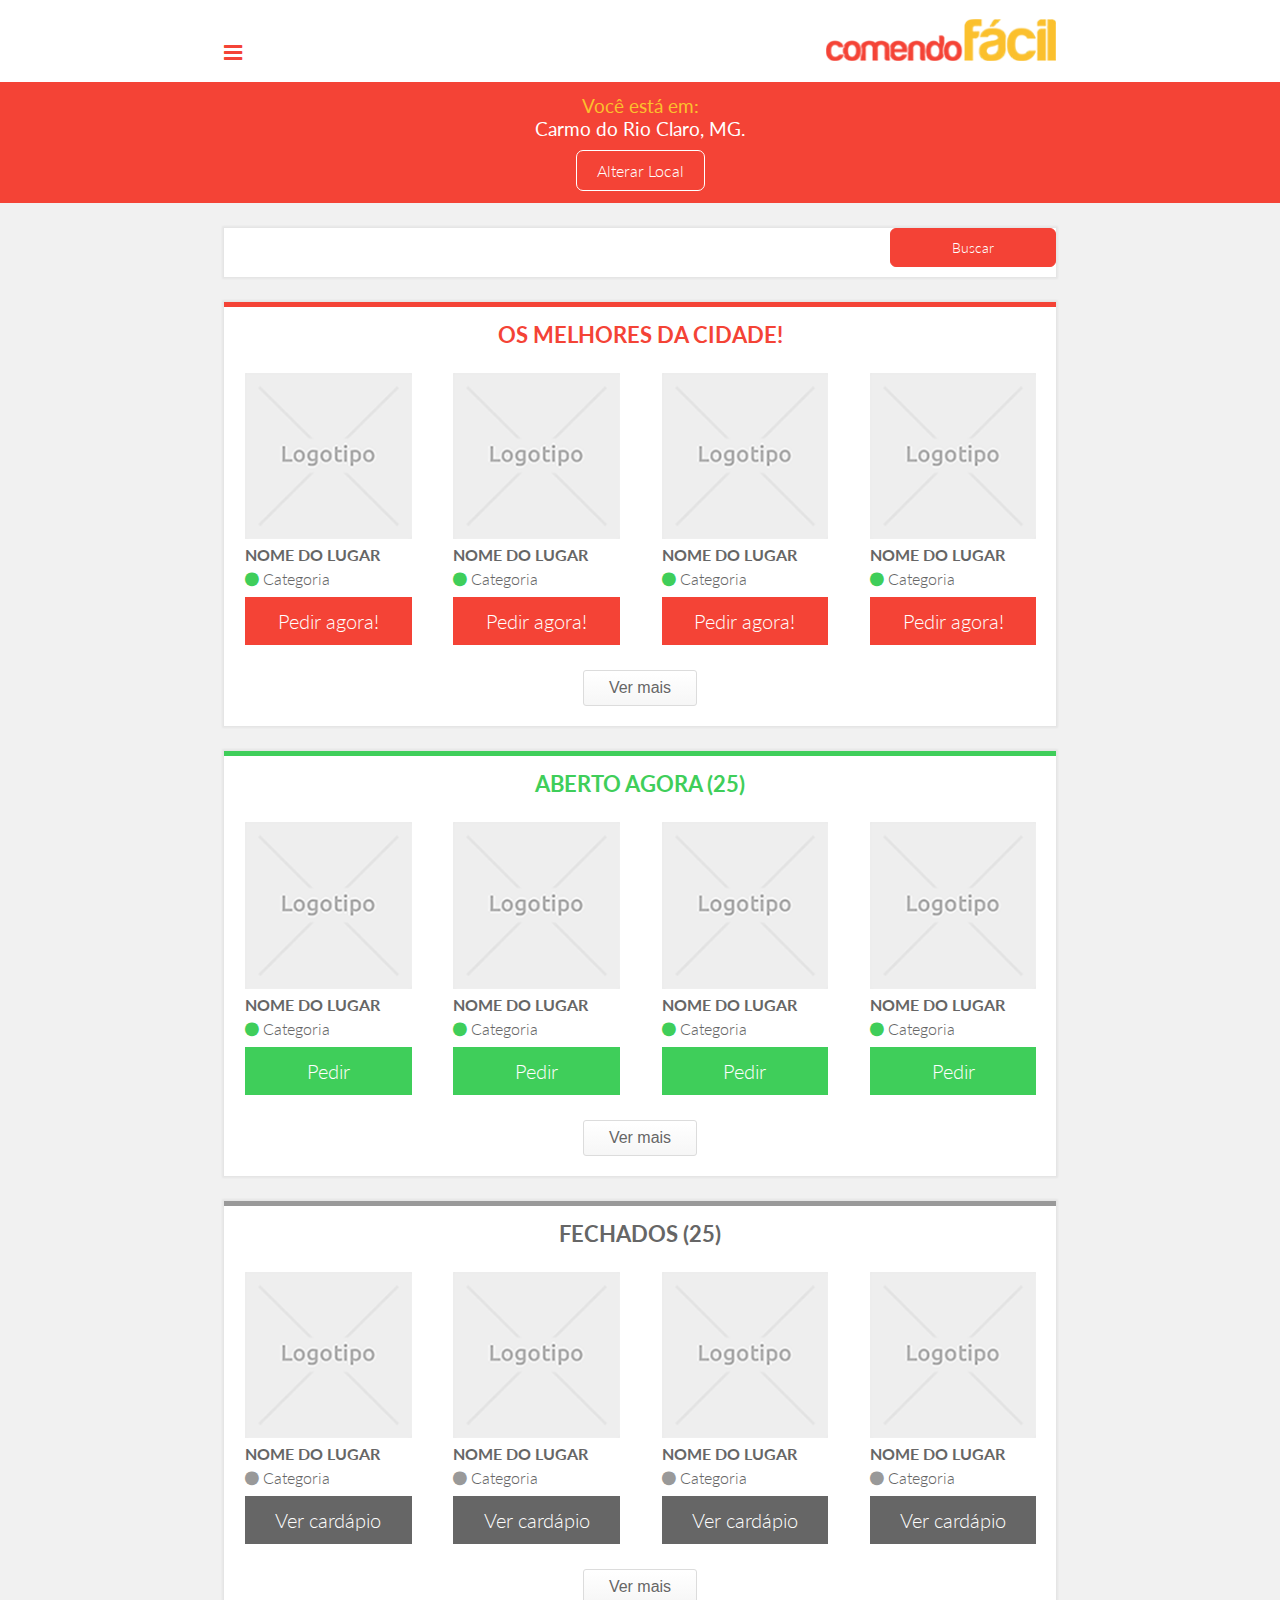
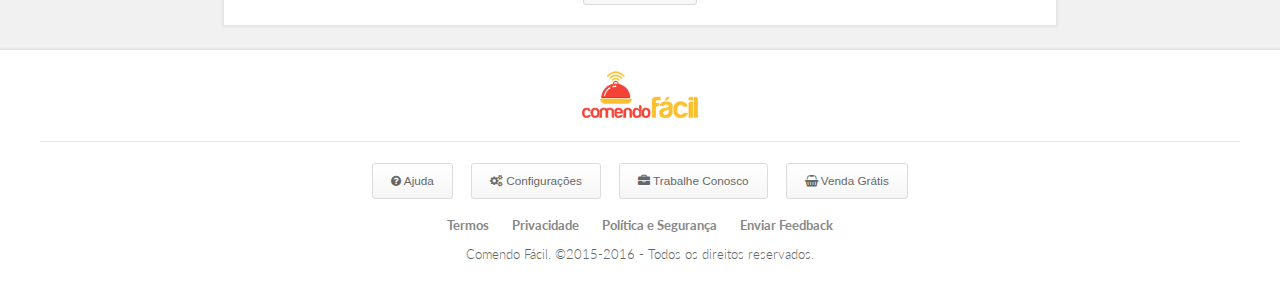
<file: delivery/index.htm>
<!DOCTYPE html>
<html lang="pt-br">
<head>
    <meta charset="utf-8">
    <meta name="viewport" content="width=device-width, initial-scale=1">
    <title>Comendo Fácil | Pedidos Online</title>
    <meta name="description" content="Agência especializada em Marketing Digital, Criação de Sites e Aplicativos Mobile.">
    <meta name="keywords" content="comendo, facil, pedidos, online, gratis, delivery, entrega">
    <meta name="robots" content="index, follow">
    <meta name="author" content="Fillchar">
    <link rel="stylesheet" href="../assets/css/styles.css">
    <link rel="stylesheet" href="../assets/font-awesome/css/font-awesome.min.css">
    <link href='https://fonts.googleapis.com/css?family=Lato:400,300,700' rel='stylesheet' type='text/css'>
</head>
<body>
<!-- CABEÇALHO, Menu -->
<header>
    <div class="barra-topo">
        <a href="index.htm"><h1 class="logo">Comendo Fácil | Pedidos Online</h1></a>
        <button class="btn-menu"><i class="fa fa-navicon fa-lg"></i></button>
        <button class="btn-close"><i class="fa fa-navicon fa-lg"></i></button>
    </div>

    <!-- MENU -->
    <nav class="menu">
        <div class="perfil">
            <a href="#"><img src="../assets/img/perfil.jpg"></a>
            <h1>Gustavo Lima</h1>
            <button class="btn-sair">Perfil</button>
            <button class="btn-sair">Sair</button>
        </div>
        <hr class="bar">
        <ul>
            <a href="#"><li><i class="fa fa-home" aria-hidden="true"></i>         Início</li></a>
            <a href="#"><li><i class="fa fa-shopping-cart" aria-hidden="true"></i>         Meus Pedidos</li></a>
            <a href="#"><li> <i class="fa fa-map-marker" aria-hidden="true"></i>        Meus Endereços</li></a>
            <a href="#"><li><i class="fa fa-comments" aria-hidden="true"></i>         Avaliações</li></a>
            <a href="#"><li><i class="fa fa-envelope" aria-hidden="true"></i>         Fale Conosco</li></a>
            <a href="#" id="fav-hide"><li><i class="fa fa-heart" aria-hidden="true"></i>         Favoritos</li></a>
        </ul>
        <section class="fav-grupo">
            <hr class="bar">
            <h1 class="fav-top"><i class="fa fa-heart" aria-hidden="true"></i>  Favoritos</h1>
            <div class="favorito">
                <a href="#"><img src="../assets/img/logo_padrao.png"></a>
                <a href="#"><h1>Nome Restaurante</h1></a>
                <a href="#"><h2 id="aberto">Aberto agora</h2></a>
            </div>
            <div class="favorito">
                <a href="#"><img src="../assets/img/logo_padrao.png"></a>
                <a href="#"><h1>Nome Restaurante</h1></a>
                <a href="#"><h2>Fechado</h2></a>
            </div>
        </section>
    </nav>
    <!-- MENU -->

    <!-- BARRA CIDADE -->
    <div class="barra-red">
        <h2>Você está em:</h2>
        <h1>Carmo do Rio Claro, MG.</h1>
        <button class="btn-alterar">Alterar Local</button>
    </div>
    <!-- BARRA CIDADE -->
</header>

<!--BUSCA-->
<aside class="conteudo">
    <input type="text">
    <button class="btn-buscar">Buscar</button>
</aside>
<!--BUSCA-->

<!-- Sessão em destaque na cidade X -->
<section class="conteudo">
    <div class="vermelhabarra"></div>
    <h1>os melhores da cidade!</h1>

    <aside class="restaurante">
        <a href="#"><img src="../assets/img/logo_padrao.png"></a>
        <a href="#"><h1>Nome do Lugar</h1></a>
        <h2><i class="fa fa-circle" aria-hidden="true"></i> Categoria</h2>
        <button class="btn-pedir-hot">Pedir agora!</button>
    </aside>

    <aside class="restaurante">
        <a href="#"><img src="../assets/img/logo_padrao.png"></a>
        <a href="#"><h1>Nome do Lugar</h1></a>
        <h2><i class="fa fa-circle" aria-hidden="true"></i> Categoria</h2>
        <button class="btn-pedir-hot">Pedir agora!</button>
    </aside>

    <aside class="restaurante">
        <a href="#"><img src="../assets/img/logo_padrao.png"></a>
        <a href="#"><h1>Nome do Lugar</h1></a>
        <h2><i class="fa fa-circle" aria-hidden="true"></i> Categoria</h2>
        <button class="btn-pedir-hot">Pedir agora!</button>
    </aside>

    <aside class="restaurante">
        <a href="#"><img src="../assets/img/logo_padrao.png"></a>
        <a href="#"><h1>Nome do Lugar</h1></a>
        <h2><i class="fa fa-circle" aria-hidden="true"></i> Categoria</h2>
        <button class="btn-pedir-hot">Pedir agora!</button>
    </aside>

    <div class="vermais">
        <button class="btn-mais">Ver mais</button>
    </div>
</section>
<!-- Sessão em destaque na cidade X -->

<!-- Sessão ABERTOS na cidade X -->
<section class="conteudo">
    <div class="verdebarra"></div>

    <h1 id="aberto">Aberto agora (25)</h1>
    <aside class="restaurante">
        <a href="#"><img src="../assets/img/logo_padrao.png"></a>
        <h1>Nome do Lugar</h1>
        <h2><i class="fa fa-circle" aria-hidden="true"></i> Categoria</h2>
        <button class="btn-pedir">Pedir</button>
    </aside>

    <aside class="restaurante">
        <a href="#"><img src="../assets/img/logo_padrao.png"></a>
        <h1>Nome do Lugar</h1>
        <h2><i class="fa fa-circle" aria-hidden="true"></i> Categoria</h2>
        <button class="btn-pedir">Pedir</button>
    </aside>

    <aside class="restaurante">
        <a href="#"><img src="../assets/img/logo_padrao.png"></a>
        <h1>Nome do Lugar</h1>
        <h2><i class="fa fa-circle" aria-hidden="true"></i> Categoria</h2>
        <button class="btn-pedir">Pedir</button>
    </aside>

    <aside class="restaurante">
        <a href="#"><img src="../assets/img/logo_padrao.png"></a>
        <h1>Nome do Lugar</h1>
        <h2><i class="fa fa-circle" aria-hidden="true"></i> Categoria</h2>
        <button class="btn-pedir">Pedir</button>
    </aside>

    <div class="vermais">
        <button class="btn-mais">Ver mais</button>
    </div>
</section>
<!-- Sessão ABERTOS na cidade X -->

<!-- Sessão FECHADOS na cidade X -->
<section class="conteudo">
    <div class="cinzabarra"></div>
    <h1 class="close">Fechados (25)</h1>
    <aside class="restaurante">
        <a href="#"><img src="../assets/img/logo_padrao.png"></a>
        <h1>Nome do Lugar</h1>
        <h2><i class="fa fa-circle fechado" aria-hidden="true"></i> Categoria</h2>
        <button class="btn-ver">Ver cardápio</button>
    </aside>

    <aside class="restaurante">
        <a href="#"><img src="../assets/img/logo_padrao.png"></a>
        <h1>Nome do Lugar</h1>
        <h2><i class="fa fa-circle fechado" aria-hidden="true"></i> Categoria</h2>
        <button class="btn-ver">Ver cardápio</button>
    </aside>

    <aside class="restaurante">
        <a href="#"><img src="../assets/img/logo_padrao.png"></a>
        <h1>Nome do Lugar</h1>
        <h2><i class="fa fa-circle fechado" aria-hidden="true"></i> Categoria</h2>
        <button class="btn-ver">Ver cardápio</button>
    </aside>

    <aside class="restaurante">
        <a href="#"><img src="../assets/img/logo_padrao.png"></a>
        <h1>Nome do Lugar</h1>
        <h2><i class="fa fa-circle fechado" aria-hidden="true"></i> Categoria</h2>
        <button class="btn-ver">Ver cardápio</button>
    </aside>

    <div class="vermais">
        <button class="btn-mais">Ver mais</button>
    </div>
</section>
<!-- Sessão FECHADOS na cidade X -->

<!-- RODAPÉ -->
<footer class="rodape">

    <a href="#"><img src="../assets/img/rodape.png"></a>
    <hr class="bar spa">
    <div class="btn-rodape">
        <button class="btn-normal space"><i class="fa fa-question-circle" aria-hidden="true"></i> Ajuda</button>
        <button class="btn-normal space"><i class="fa fa-cogs" aria-hidden="true"></i> Configurações</button>
        <button class="btn-normal space"><i class="fa fa-briefcase" aria-hidden="true"></i> Trabalhe Conosco</button>
        <button class="btn-normal space"><i class="fa fa-shopping-basket" aria-hidden="true"></i> Venda Grátis</button>
    </div>
    <br>
    <ul>
        <li><a href="#">Termos</a></li>
        <li><a href="#">Privacidade</a></li>
        <li><a href="#">Política e Segurança</a></li>
        <li><a href="#">Enviar Feedback</a></li>
    </ul>
    <br>
    <ul>
        <li><p>Comendo Fácil. ©2015-2016 - Todos os direitos reservados.</p></li>
    </ul>
</footer>

<!-- JQUERY -->
<script src="../assets/js/jquery-3.1.0.min.js"></script>
<script src="http://code.jquery.com/jquery-1.12.0.min.js"></script>
<script>
    $(".btn-menu").click(function(){
        $(".menu").show();
        $(".btn-menu").hide();
        $(".btn-close").show();
    });
    $(".btn-close").click(function(){
        $(".menu").hide();
        $(".btn-menu").show();
        $(".btn-close").hide();
    });
</script>
</body>
</html>
</file>
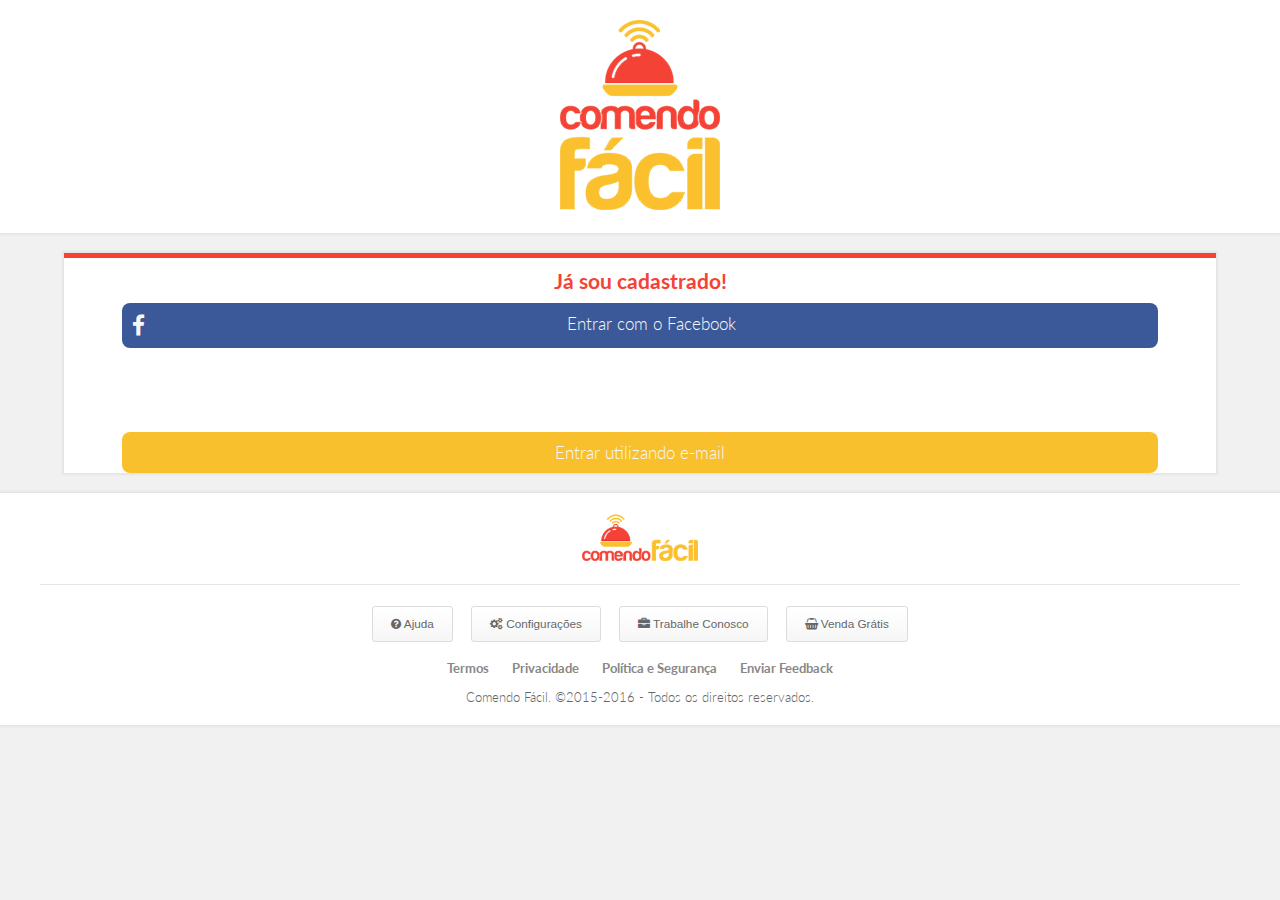
<file: entrar/index.htm>
<!DOCTYPE html>
<html lang="pt-br">
<head>
    <meta charset="utf-8">
    <meta name="viewport" content="width=device-width, initial-scale=1">
    <title>Entrar ou Cadastrar | Comendo Fácil</title>
    <meta name="description" content="Aplicativo para pedidos online grátis!">
    <meta name="keywords" content="comendo, facil, pedidos, online, gratis, delivery, entrega">
    <meta name="robots" content="index, follow">
    <meta name="author" content="Grupo Fillchar">
    <link rel="stylesheet" href="../assets/css/styles.css">
    <link rel="stylesheet" href="css/custom.css">
    <link rel="stylesheet" href="../assets/font-awesome/css/font-awesome.min.css">
    <link href='https://fonts.googleapis.com/css?family=Lato:400,300,700' rel='stylesheet' type='text/css'>
</head>
<body>
<!-- CABEÇALHO -->
<header>
    <div class="topo">
        <a href="#"><img class="i-mobile" src="../assets/img/logobar.png"></a>
        <a href="#"><img class="i-larger" src="../assets/img/logocomp.png"></a>
    </div>
</header>


<!-- login -->
<section class="conteudo-form centro">
    <div class="vermelhabarra"></div>
    <h3>Já sou cadastrado!</h3>

    <form class="login-form">
        <a href="#"><button class="btn-facebook"><i class="fa fa-facebook fa-lg" aria-hidden="true"></i> Entrar
            com o
            Facebook</button></a>
        <input type="email" class="form-input">
        <input type="password" class="form-input">
        <a href="#"><button class="btn-login-mail">Entrar utilizando e-mail</button></a>
    </form>
</section>

<!-- RODAPÉ -->
<footer class="rodape">

    <a href="#"><img src="../assets/img/rodape.png"></a>
    <hr class="bar spa">
    <div>
        <button class="btn-normal"><i class="fa fa-question-circle" aria-hidden="true"></i> Ajuda</button>
        <button class="btn-normal"><i class="fa fa-cogs" aria-hidden="true"></i> Configurações</button>
        <button class="btn-normal"><i class="fa fa-briefcase" aria-hidden="true"></i> Trabalhe Conosco</button>
        <button class="btn-normal"><i class="fa fa-shopping-basket" aria-hidden="true"></i> Venda Grátis</button>
    </div>
    <br>
    <ul>
        <li><a href="#">Termos</a></li>
        <li><a href="#">Privacidade</a></li>
        <li><a href="#">Política e Segurança</a></li>
        <li><a href="#">Enviar Feedback</a></li>
    </ul>
    <br>
    <ul>
        <li><p>Comendo Fácil. ©2015-2016 - Todos os direitos reservados.</p></li>
    </ul>
</footer>

<!-- JQUERY -->
<script src="../assets/js/jquery-3.1.0.min.js"></script>
<script src="http://code.jquery.com/jquery-1.12.0.min.js"></script>
<script>
    $(".btn-menu").click(function(){
        $(".menu").show();
        $(".btn-menu").hide();
        $(".btn-close").show();
    });
    $(".btn-close").click(function(){
        $(".menu").hide();
        $(".btn-menu").show();
        $(".btn-close").hide();
    });
</script>
</body>
</html>
</file>
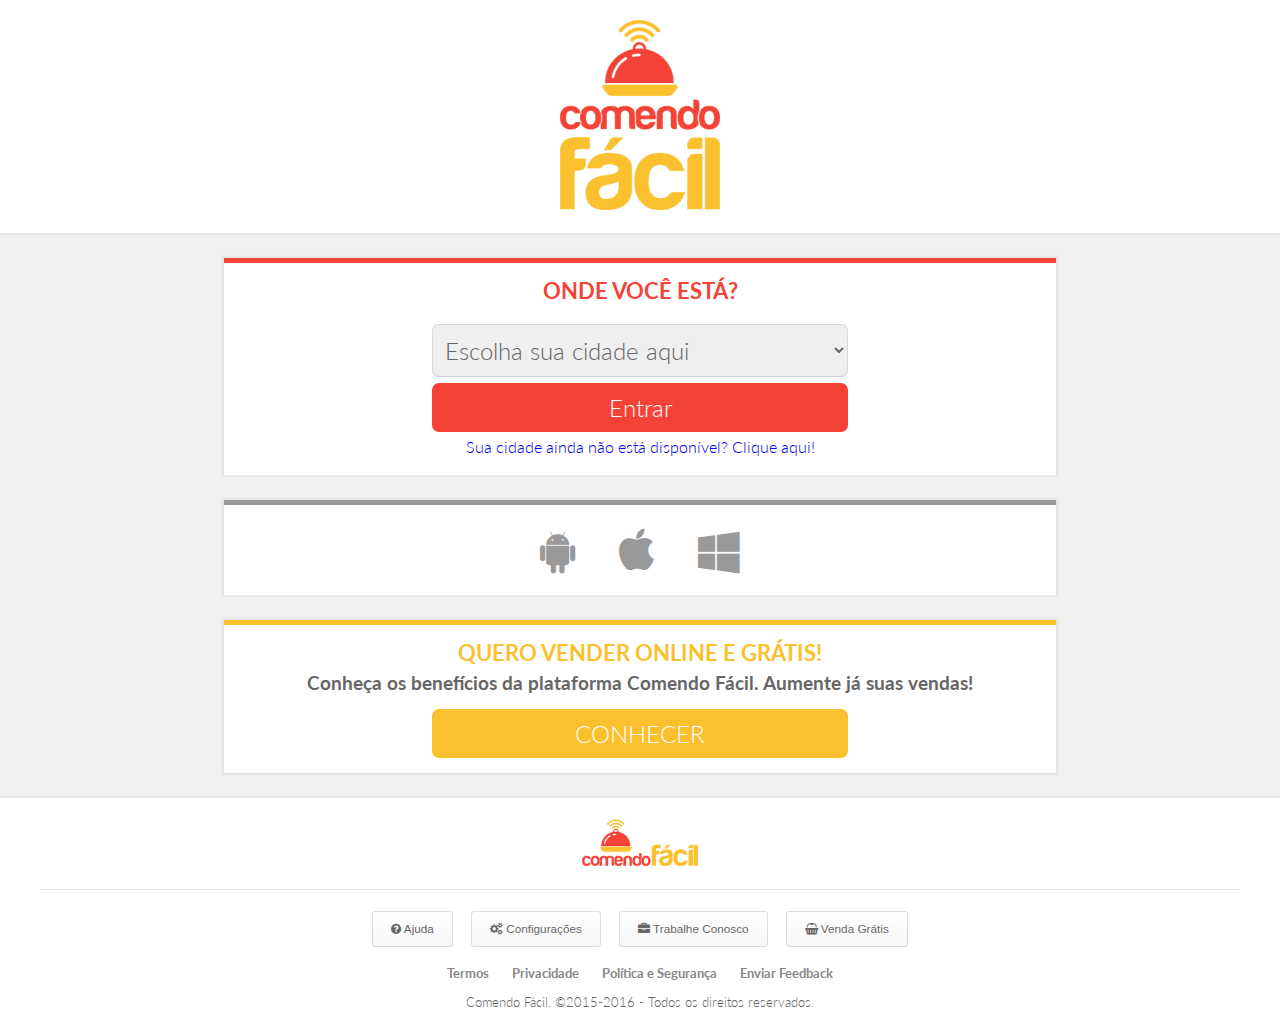
<file: home/index.htm>
<!DOCTYPE html>
<html lang="pt-br">
<head>
    <meta charset="utf-8">
    <meta name="viewport" content="width=device-width, initial-scale=1">
    <title>Comendo Fácil | Pedidos Online</title>
    <meta name="description" content="Agência especializada em Marketing Digital, Criação de Sites e Aplicativos Mobile.">
    <meta name="keywords" content="comendo, facil, pedidos, online, gratis, delivery, entrega">
    <meta name="robots" content="index, follow">
    <meta name="author" content="Fillchar">
    <link rel="stylesheet" href="../assets/css/styles.css">
    <link rel="stylesheet" href="css/custom.css">
    <link rel="stylesheet" href="../assets/font-awesome/css/font-awesome.min.css">
    <link href='https://fonts.googleapis.com/css?family=Lato:400,300,700' rel='stylesheet' type='text/css'>
</head>
<body>
<!-- CABEÇALHO, Menu -->
<header>
    <div class="topo">
        <a href="#"><img class="i-mobile" src="../assets/img/logobar.png"></a>
        <a href="#"><img class="i-larger" src="../assets/img/logocomp.png"></a>
    </div>
</header>


<!-- ESCOLHA CIDADE X -->
<section class="conteudo centro">
    <div class="vermelhabarra"></div>
    <h1>Onde você está?</h1>
    <select class="escolha">
        <option selected>Escolha sua cidade aqui</option>
        <option>Rio de Janeiro</option>
        <option>São Paulo</option>
        <option>Belo Horizonte</option>
        <option>Recife</option>
    </select>
    <br>
    <button class="btn-select">Entrar</button>
    <a href="#"><h6>Sua cidade ainda não está disponível? Clique aqui!</h6></a>
    <br>
</section>

<!-- BAIXE APLICATIVO -->
<section class="conteudo centro">
    <div class="cinzabarra"></div>
    <ul class="download">
        <li><a href="#"><i class="fa fa-android" aria-hidden="true"></i></a></li>
        <li><a href="#"><i class="fa fa-apple" aria-hidden="true"></i></a></li>
        <li><a href="#"><i class="fa fa-windows" aria-hidden="true"></i></a></li>
    </ul>
</section>

<!-- cidades -->
<section class="conteudo centro">
    <div class="amarelabarra"></div>
    <h1 id="amarelo">Quero vender online e grátis!</h1>
    <h2 class="descricao">Conheça os benefícios da plataforma Comendo Fácil. Aumente já suas vendas!</h2>
    <button class="btn-vender">CONHECER</button>
</section>

<!-- Sessão em destaque na cidade X -->

<!-- RODAPÉ -->
<footer class="rodape">

    <a href="#"><img src="../assets/img/rodape.png"></a>
    <hr class="bar spa">
    <div>
        <button class="btn-normal"><i class="fa fa-question-circle" aria-hidden="true"></i> Ajuda</button>
        <button class="btn-normal"><i class="fa fa-cogs" aria-hidden="true"></i> Configurações</button>
        <button class="btn-normal"><i class="fa fa-briefcase" aria-hidden="true"></i> Trabalhe Conosco</button>
        <button class="btn-normal"><i class="fa fa-shopping-basket" aria-hidden="true"></i> Venda Grátis</button>
    </div>
    <br>
    <ul>
        <li><a href="#">Termos</a></li>
        <li><a href="#">Privacidade</a></li>
        <li><a href="#">Política e Segurança</a></li>
        <li><a href="#">Enviar Feedback</a></li>
    </ul>
    <br>
    <ul>
        <li><p>Comendo Fácil. ©2015-2016 - Todos os direitos reservados.</p></li>
    </ul>
</footer>

<!-- JQUERY -->
<script src="../assets/js/jquery-3.1.0.min.js"></script>
<script src="http://code.jquery.com/jquery-1.12.0.min.js"></script>
<script>
    $(".btn-menu").click(function(){
        $(".menu").show();
        $(".btn-menu").hide();
        $(".btn-close").show();
    });
    $(".btn-close").click(function(){
        $(".menu").hide();
        $(".btn-menu").show();
        $(".btn-close").hide();
    });
</script>
</body>
</html>
</file>
<file: entrar/css/custom.css>
/* ====== LOGIN, ENTRAR, CADASTRAR ====== */

.topo{
    text-align: center;
    background-color: #fff;
    padding: 20px 0;
    box-shadow: 0px 0px 2px 2px rgba(0,0,0,0.05);
    width: 100%;
}
.topo img.i-mobile{
    height: 40px;
    width: auto;
}
.topo img.i-larger{
    display: none;
}

.centro{
    text-align: center;
}
.conteudo-form{
    height: auto;
    background-color: white;
    margin: 20px 5%;
    padding: 0px 0px;
    width: 90%;
    box-shadow: 0px 0px 2px 2px rgba(0,0,0,0.05);
}
.conteudo-form h1{
    color: #f44336;
    font-weight: bold;
    padding-top: 15px;
    font-size: 1.35em;
    text-align: center;
    text-transform: uppercase;
}
.conteudo-form h3{
    font-size: 1.3em;
    font-weight: bold;
    color: #f44336;
    padding: 10px 5px;
}

/* ============= selecionar =============*/
.escolha{
    width: 90%;
    font-size: 1.1em;
    border:1px solid rgba(0,0,0,0.1);
    border-radius: 7px;
    padding: 10px 8px;
    color: #666666;
    margin-top: 20px;
}
.descricao{
    font-size: 1.2em;
    padding: 5px 8px;
    font-weight: bold;
    color: #666666;
}


/* ============= bottons =============*/

.btn-facebook{
    width: 90%;
    font-size: 1.08em;
    background-color: #3b5998;
    color: #f7f7f7;
    border-radius: 8px;
    padding: 10px 5px;
}
.btn-facebook:hover{
    background-color: #344e86;
}
.btn-facebook:active{
    position: relative;
    top: 1px;
}
.btn-login-mail{
    width: 90%;
    font-size: 1.08em;
    background-color: #f9c02d;
    color: #f7f7f7;
    border-radius: 8px;
    padding: 10px 0px;
}
.btn-login-mail:hover{
    background-color: #fbc02d;
}
.btn-login-mail:active{
    position: relative;
    top: 1px;
}
.btn-facebook i{
    float: left;
    margin: 4px 5px;
}



/* ======== forms, login,singup ======*/
.login-form{
    width: 100%;
    height: auto;
}
.login-form input{
    width: 90%;
    font-size: 1.15em;
    padding: 10px 5px;
}

/* ===================================*/


.conteudo a:hover{
    text-decoration: underline;
}

/* @MEDIA QUEERY */

/* SMALL DEVICES - SMARTPHONES */
@media screen and (min-width: 480px) {
}

/* SMALL DEVICES - TABLETS*/
@media screen and (min-width: 768px) {

}

/* MEDIUM DEVICES - TABLETS & DESKTOPS*/
@media screen and (min-width: 920px){
    .escolha{
        font-size: 1.5em;
        width: 50%;
    }
    .topo img.i-mobile{
        display: none;
    }
    .topo img.i-larger{
        display: inline;
    }
    .btn-select{
        width: 50%;
    }
    .btn-vender{
        width: 50%;
    }
}

/* LARGE DEVICES - WIDE SCREENS*/
@media screen and (min-width: 1248px) {

}
</file>
<file: home/css/custom.css>
/* ====== home ====== */

.topo{
    text-align: center;
    background-color: #fff;
    padding: 20px 0;
    box-shadow: 0px 0px 2px 2px rgba(0,0,0,0.05);
    width: 100%;
}
.topo img.i-mobile{
    height: 40px;
    width: auto;
}
.topo img.i-larger{
    display: none;
}

.centro{
    text-align: center;
}

/* ============= selecionar =============*/
.escolha{
    width: 90%;
    font-size: 1.1em;
    border:1px solid rgba(0,0,0,0.1);
    border-radius: 7px;
    padding: 10px 8px;
    color: #666666;
    margin-top: 20px;
}
.descricao{
    font-size: 1.2em;
    padding: 5px 8px;
    font-weight: bold;
    color: #666666;
}
/* ============= bottons =============*/
.btn-select{
    width: 90%;
    font-size: 1.5em;
    background-color: #f44336;
    border-radius: 7px;
    padding: 10px 8px;
    color: #fff;
    margin-top: 6px;
    margin-bottom: 5px;
}

.btn-select:hover{
    background-color: #eb382f;
}

.btn-select:active {
    position:relative;
    top: 1px;
}

.btn-vender{
    width: 90%;
    font-size: 1.5em;
    background-color: #fbc02d;
    border-radius: 7px;
    padding: 10px 8px;
    color: #fff;
    margin-top: 10px;
    margin-bottom: 15px;
}

.btn-vender:hover{
    background-color: #f9c02d;
}

.btn-vender:active {
    position:relative;
    top:1px;
}

.conteudo a:hover{
    text-decoration: underline;
}
.download{
    padding: 18px 0;
}
.download li{
    display: inline-block;
    margin-right: 40px;
}
.download a{
    color: #999;
    font-size: 2.8em;
}
.download a:hover{
    color: #f44336;
}
.download li:last-child{
    margin-right: 0;
}

/* @MEDIA QUEERY */

/* SMALL DEVICES - SMARTPHONES */
@media screen and (min-width: 480px) {
}

/* SMALL DEVICES - TABLETS*/
@media screen and (min-width: 768px) {

}

/* MEDIUM DEVICES - TABLETS & DESKTOPS*/
@media screen and (min-width: 920px){
    .escolha{
        font-size: 1.5em;
        width: 50%;
    }
    .topo img.i-mobile{
        display: none;
    }
    .topo img.i-larger{
        display: inline;
    }
    .btn-select{
        width: 50%;
    }
    .btn-vender{
        width: 50%;
    }
}

/* LARGE DEVICES - WIDE SCREENS*/
@media screen and (min-width: 1248px) {

}
</file>
<file: assets/css/styles.css>
/*=========== RESET ==========*/
* {
    margin: 0;
    padding: 0;
    font-size: 100%;
    border: none;
    outline: none;
    font-weight: 300;
    box-sizing: border-box;
    font-family: 'Lato', sans-serif;
}
body {background-color: #f1f1f1;}
a {text-decoration: none;}
ul {list-style: none;}
img {max-width: 100%;}

::-webkit-scrollbar-track {
    background-color: #fafafa;
}
::-webkit-scrollbar {
    width: 10px;
    background: #F4F4F4;
}
::-webkit-scrollbar-thumb {
    background: #ddd;
}

/*=============================*/
#amarelo{
    color: #fbc02d;
}
.barra-topo{
    width: 100%;
    height: 82px;
    background-color: #fff;
    box-shadow: 0px 2px 2px -1px rgba(0,0,0,0.33);
}
.barra-red{
    width: 100%;
    padding: 12px 0px;
    background-color: #f44336;
    text-align: center;
}
.barra-red h2{
    color: #fbc02d;
    font-weight: bolder;
}
.barra-red h1{
    color: #FFF;
    font-weight: bolder;
}
.conteudo{
    height: auto;
    background-color: white;
    margin: 20px 5%;
    padding: 0px 0px;
    width: 90%;
    box-shadow: 0px 0px 2px 2px rgba(0,0,0,0.05);
}
.conteudo h1{
    color: #f44336;
    font-weight: bold;
    padding-top: 15px;
    font-size: 1.35em;
    text-align: center;
    text-transform: uppercase;
}
.conteudo h1.close{
    color: #666666;
}
.conteudo input{
    width: 80%;
    padding: 10px 0;
    font-size: 1.5em;
}
.restaurante{
    background-color: transparent;
    margin: 25px 5%;
    width: 90%;
    text-align: center;
    display: inline-block;
}
.restaurante img{
    width: 100%;
}
.restaurante h1{
    font-size: 1.0em;
    color: #666666;
    padding: 3px 0;
    font-weight: bold;
    text-align: left;
}
.restaurante h2{
    font-size: 1em;
    color: #666666;
    padding: 2px 0;
    text-align: left;
}
.restaurante i{
    color: #3fce5a;
}
.restaurante i.fechado{
    color: #999999;
}
.btn-menu{
    color: #f44336;
    background-color: transparent;
    padding-top: 42px;
    float: left;
    margin-left: 20px;
}
.btn-close{
    color: #ff7066;
    background-color: transparent;
    padding-top: 42px;
    float: left;
    margin-left: 20px;
    display: none;
}
.bar{
    border: 0;
    height: 0;
    border-top: 1px solid rgba(0, 0, 0, 0.1);
    border-bottom: 1px solid rgba(255, 255, 255, 0.3);
}
.logo{
    width: 180px;
    height: 44px;
    float: right;
    margin-top: 18px;
    margin-right: 20px;
    background: url(../img/logobar.png) center center/180px no-repeat;
    font-size: 0;
}
.menu{
    background-color: white;
    width: 100%;
    font-size: 1.25em;
    height: auto;
    display: none;
    position: absolute;
    box-shadow: 0px 3px 5px 0px rgba(0,0,0,0.24);
    padding: 10px;
}
.menu li{
    font-size: 0.9em;
    padding: 10px 20px;
    width: 100%;
    background-color: #fff;
    cursor: pointer;
}
.menu li:hover{
    color: white;
    background-color: #666666;
}
.menu li:active{
    color: white;
    background-color: #f44336;
}
.menu li:visited{
    color: white;
    background-color: #f44336;
}
.menu a{
    color: #666666;
}
.menu i{
    position: absolute;
}
#aberto{
    color: #3fce5a;
}
.fav-grupo{
    display: none;
}
.fav-grupo h1.fav-top{
    font-size: 0.8em;
    font-weight: bold;
    margin-top: 12px;
    margin-top: 12px;
    margin-left: 10px;
    color: #f44336;
}
.fav-grupo i{
    position: relative;
    font-size: 0.8em;
}
.favorito{
    padding: 10px 10px;
}
.favorito img{
    height: 40px;
    width: auto;
    max-width: 40px;
    display: inline;
    float: left;
    margin-right: 10px;
    vertical-align: middle;
}
.favorito h1{
    font-size: 0.7em;
    font-weight: bold;
}
.favorito h2{
    font-size: 0.9em;
}
.perfil{
    text-align: center;
    padding: 20px 0;
}
.perfil h1{
    font-size: 0.8em;
    font-weight: bold;
    color: #666666;
    margin: 5px 0;
}
.perfil img{
    height: 50px;
    border-radius: 100%;
}
.btn-pedir{
    background-color: #3fce5a;
    color: white;
    width: 100%;
    margin-top: 7px;
    font-size: 1.25em;
    padding: 12px 0;
}
.btn-pedir:hover{
    background-color: #5ed073;
}
.btn-pedir-hot{
    background-color: #f44336;
    color: white;
    width: 100%;
    margin-top: 7px;
    font-size: 1.25em;
    padding: 12px 0;
}
.btn-pedir-hot:hover{
    background-color: #d73c31;
}
.vermelhabarra{
    padding: 0;
    margin: 0;
    background-color: #f44336;
    height: 5px;
    width: 100%;
}
.amarelabarra{
    padding: 0;
    margin: 0;
    background-color: #fbc02d;
    height: 5px;
    width: 100%;
}
.cinzabarra{
    padding: 0;
    margin: 0;
    background-color: #999999;
    height: 5px;
    width: 100%;
}
.verdebarra{
    padding: 0;
    margin: 0;
    background-color: #3fce5a;
    height: 5px;
    width: 100%;
}
.btn-ver{
    background-color: #666666;
    color: white;
    width: 100%;
    margin-top: 7px;
    font-size: 1.25em;
    padding: 12px 0;
}
.btn-ver:hover{
    background-color: #777777;
}
.spa{
    margin: 20px 40px;
}
.rodape{
    padding: 20px 0;
    background-color: #fff;
    box-shadow: 0px 0px 2px 2px rgba(0,0,0,0.05);
    text-align: center;
    bottom: 0;
    width: 100%;
}
.rodape ul li{
    padding: 10px 0;
}
.rodape a{
    font-size: 1.2em;
    color: #888888;
    font-weight: bold;
}
.rodape a:hover{
    color: #999999;
}
.rodape img{
    height: 48px;
    width: auto;
}
.rodape img:hover{
    opacity: 0.9;
    filter: alpha(opacity=50);
}
.rodape p{
    font-size: 1.0em;
    color: #666666;
}
.vermais{
    padding-bottom: 20px;
    text-align: center;
}
.btn-alterar {
    background-color:transparent;
    -moz-border-radius:7px;
    -webkit-border-radius:7px;
    border-radius:7px;
    border:1px solid #ffffff;
    color:#ffffff;
    font-size:1em;
    padding:10px 20px;
    text-decoration:none;
    margin-top: 10px;
}
.btn-alterar:hover {
    border:1px solid rgba(255,255,255,0.9);
    color: rgba(255,255,255,0.9);
}
.btn-alterar:active {
    position:relative;
    top:1px;
}
.btn-sair {
    -moz-box-shadow:inset 0px 1px 0px 0px #ffffff;
    -webkit-box-shadow:inset 0px 1px 0px 0px #ffffff;
    box-shadow:inset 0px 1px 0px 0px #ffffff;
    background:-webkit-gradient(linear, left top, left bottom, color-stop(0.05, #ffffff), color-stop(1, #f6f6f6));
    background:-moz-linear-gradient(top, #ffffff 5%, #f6f6f6 100%);
    background:-webkit-linear-gradient(top, #ffffff 5%, #f6f6f6 100%);
    background:-o-linear-gradient(top, #ffffff 5%, #f6f6f6 100%);
    background:-ms-linear-gradient(top, #ffffff 5%, #f6f6f6 100%);
    background:linear-gradient(to bottom, #ffffff 5%, #f6f6f6 100%);
    filter:progid:DXImageTransform.Microsoft.gradient(startColorstr='#ffffff', endColorstr='#f6f6f6',GradientType=0);
    background-color:#ffffff;
    -moz-border-radius:3px;
    -webkit-border-radius:3px;
    border-radius:3px;
    border:1px solid #dcdcdc;
    display:inline-block;
    cursor:pointer;
    color:#666666;
    font-family:Arial;
    font-size:12px;
    padding:5px 18px;
    text-decoration:none;
    text-shadow:0px 1px 0px #ffffff;
}
.btn-sair:hover {
    background:-webkit-gradient(linear, left top, left bottom, color-stop(0.05, #f6f6f6), color-stop(1, #ffffff));
    background:-moz-linear-gradient(top, #f6f6f6 5%, #ffffff 100%);
    background:-webkit-linear-gradient(top, #f6f6f6 5%, #ffffff 100%);
    background:-o-linear-gradient(top, #f6f6f6 5%, #ffffff 100%);
    background:-ms-linear-gradient(top, #f6f6f6 5%, #ffffff 100%);
    background:linear-gradient(to bottom, #f6f6f6 5%, #ffffff 100%);
    filter:progid:DXImageTransform.Microsoft.gradient(startColorstr='#f6f6f6', endColorstr='#ffffff',GradientType=0);
    background-color:#f6f6f6;
}
.btn-sair:active {
    position:relative;
    top:1px;
}
.btn-mais {
    -moz-box-shadow:inset 0px 1px 0px 0px #ffffff;
    -webkit-box-shadow:inset 0px 1px 0px 0px #ffffff;
    box-shadow:inset 0px 1px 0px 0px #ffffff;
    background:-webkit-gradient(linear, left top, left bottom, color-stop(0.05, #ffffff), color-stop(1, #f6f6f6));
    background:-moz-linear-gradient(top, #ffffff 5%, #f6f6f6 100%);
    background:-webkit-linear-gradient(top, #ffffff 5%, #f6f6f6 100%);
    background:-o-linear-gradient(top, #ffffff 5%, #f6f6f6 100%);
    background:-ms-linear-gradient(top, #ffffff 5%, #f6f6f6 100%);
    background:linear-gradient(to bottom, #ffffff 5%, #f6f6f6 100%);
    filter:progid:DXImageTransform.Microsoft.gradient(startColorstr='#ffffff', endColorstr='#f6f6f6',GradientType=0);
    background-color:#ffffff;
    -moz-border-radius:3px;
    -webkit-border-radius:3px;
    border-radius:3px;
    border:1px solid #dcdcdc;
    display:inline-block;
    cursor:default;
    color:#666666;
    font-family:Arial;
    font-size:16px;
    padding:8px 25px;
    text-decoration:none;
    text-shadow:0px 1px 0px #ffffff;
}
.btn-mais:hover {
    background:-webkit-gradient(linear, left top, left bottom, color-stop(0.05, #f6f6f6), color-stop(1, #ffffff));
    background:-moz-linear-gradient(top, #f6f6f6 5%, #ffffff 100%);
    background:-webkit-linear-gradient(top, #f6f6f6 5%, #ffffff 100%);
    background:-o-linear-gradient(top, #f6f6f6 5%, #ffffff 100%);
    background:-ms-linear-gradient(top, #f6f6f6 5%, #ffffff 100%);
    background:linear-gradient(to bottom, #f6f6f6 5%, #ffffff 100%);
    filter:progid:DXImageTransform.Microsoft.gradient(startColorstr='#f6f6f6', endColorstr='#ffffff',GradientType=0);
    background-color:#f6f6f6;
}
.btn-mais:active {
    position:relative;
    top:1px;
}
.btn-normal{
    -moz-box-shadow:inset 0px 1px 0px 0px #ffffff;
    -webkit-box-shadow:inset 0px 1px 0px 0px #ffffff;
    box-shadow:inset 0px 1px 0px 0px #ffffff;
    background:-webkit-gradient(linear, left top, left bottom, color-stop(0.05, #ffffff), color-stop(1, #f6f6f6));
    background:-moz-linear-gradient(top, #ffffff 5%, #f6f6f6 100%);
    background:-webkit-linear-gradient(top, #ffffff 5%, #f6f6f6 100%);
    background:-o-linear-gradient(top, #ffffff 5%, #f6f6f6 100%);
    background:-ms-linear-gradient(top, #ffffff 5%, #f6f6f6 100%);
    background:linear-gradient(to bottom, #ffffff 5%, #f6f6f6 100%);
    filter:progid:DXImageTransform.Microsoft.gradient(startColorstr='#ffffff', endColorstr='#f6f6f6',GradientType=0);
    background-color:#ffffff;
    -moz-border-radius:3px;
    -webkit-border-radius:3px;
    border-radius:3px;
    border:1px solid #dcdcdc;
    display: block;
    color:#666666;
    font-family:Arial;
    font-size:1.2em;
    padding:10px 18px;
    text-decoration:none;
    text-shadow:0px 1px 0px #ffffff;
    width: 90%;
    margin-left: 5%;
    margin-right: 5%;
    margin-bottom: 5px;
}
.btn-normal:hover {
    background:-webkit-gradient(linear, left top, left bottom, color-stop(0.05, #f6f6f6), color-stop(1, #ffffff));
    background:-moz-linear-gradient(top, #f6f6f6 5%, #ffffff 100%);
    background:-webkit-linear-gradient(top, #f6f6f6 5%, #ffffff 100%);
    background:-o-linear-gradient(top, #f6f6f6 5%, #ffffff 100%);
    background:-ms-linear-gradient(top, #f6f6f6 5%, #ffffff 100%);
    background:linear-gradient(to bottom, #f6f6f6 5%, #ffffff 100%);
    filter:progid:DXImageTransform.Microsoft.gradient(startColorstr='#f6f6f6', endColorstr='#ffffff',GradientType=0);
    background-color:#f6f6f6;
}
.btn-normal:active {
    position:relative;
    top:1px;
}
.btn-normal:last-child {
    margin-right: 0;
}
.btn-buscar {
    -moz-box-shadow:inset 0px 1px 0px 0px #f44236;
    -webkit-box-shadow:inset 0px 1px 0px 0px #f44236;
    box-shadow:inset 0px 1px 0px 0px #f44236;
    background-color:#f44236;
    -moz-border-radius:6px;
    -webkit-border-radius:6px;
    border-radius:6px;
    border:1px solid #f44236;
    cursor:pointer;
    color:#ffffff;
    font-size:14px;
    text-decoration:none;
    text-shadow:0px 1px 0px #f44236;
    float: right;
    padding: 10px 0;
    width: 20%;
}
.btn-buscar:hover {
    background-color:#eb382f;
}
.btn-buscar:active {
    position:relative;
    top:1px;
}

/* @MEDIA QUEERY */

/* SMALL DEVICES - SMARTPHONES */
@media screen and (min-width: 480px) {
    .restaurante{
        margin-left: 4.5%;
        margin-right: 4%;
        width: 41%;
    }
    .logo{
        width: 230px;
        margin-right: 4.3%;
        background: url(../img/logobar.png) center center/230px no-repeat;
    }
    .btn-menu{
        margin-left: 5%;
    }
    .btn-close{
        margin-left: 5%;
    }

    .menu{
        width: 50%;
    }
}
/* SMALL DEVICES - TABLETS*/
@media screen and (min-width: 768px) {
    .restaurante{
        margin-left: 2.7%;
        margin-right: 2%;
        width: 28%;
    }
    .perfil img{
        height: 50px;
        border-radius: 100%;
    }
    .barra-red h2{
        color: #fbc02d;
        font-weight: bolder;
        font-size: 1.2em;
    }

    .barra-red h1{
        color: #FFF;
        font-size: 1.2em;
        font-weight: bolder;
    }
    .rodape{
        font-size: 0.9em;
    }
    .rodape ul li {
        display: inline;
        margin-right: 20px;
    }
    .rodape ul li:last-child {
        margin-right: 0;
    }
    .btn-normal{
        font-size: 1.05em;
        width: auto;
        display: inline-block;
        margin-right: 15px;
        margin-left: 0;
    }

}
/* MEDIUM DEVICES - TABLETS & DESKTOPS*/
@media screen and (min-width: 920px){
    .restaurante{
        margin-left: 2.55%;
        margin-right: 2%;
        width: 20%;
    }
    .rodape{
        font-size: 0.7em;
    }
    .rodape p{
        font-size: 1.2em;
    }
    .menu{
        width: 30%;
    }
}
/* LARGE DEVICES - WIDE SCREENS*/
@media screen and (min-width: 1248px) {
    .conteudo{
        height: auto;
        margin: 25px 17.5%;
        width: 65%;
    }
    .menu{
        width: 16.5%;
        height: auto;
    }
    .logo{
        margin-right: 17.5%;
    }
    .btn-menu{
        margin-left: 17.5%;
    }
    .btn-close{
        margin-left: 17.5%;
    }
    .menu li{
        font-size: 0.7em;
        padding: 10px 5px;
        width: 100%;
        background-color: #fff;
        cursor: default;
        font-weight: bold;
    }
    .fav-grupo{
        display: block;
    }
    #fav-hide{
        display: none;
    }
}
</file>
